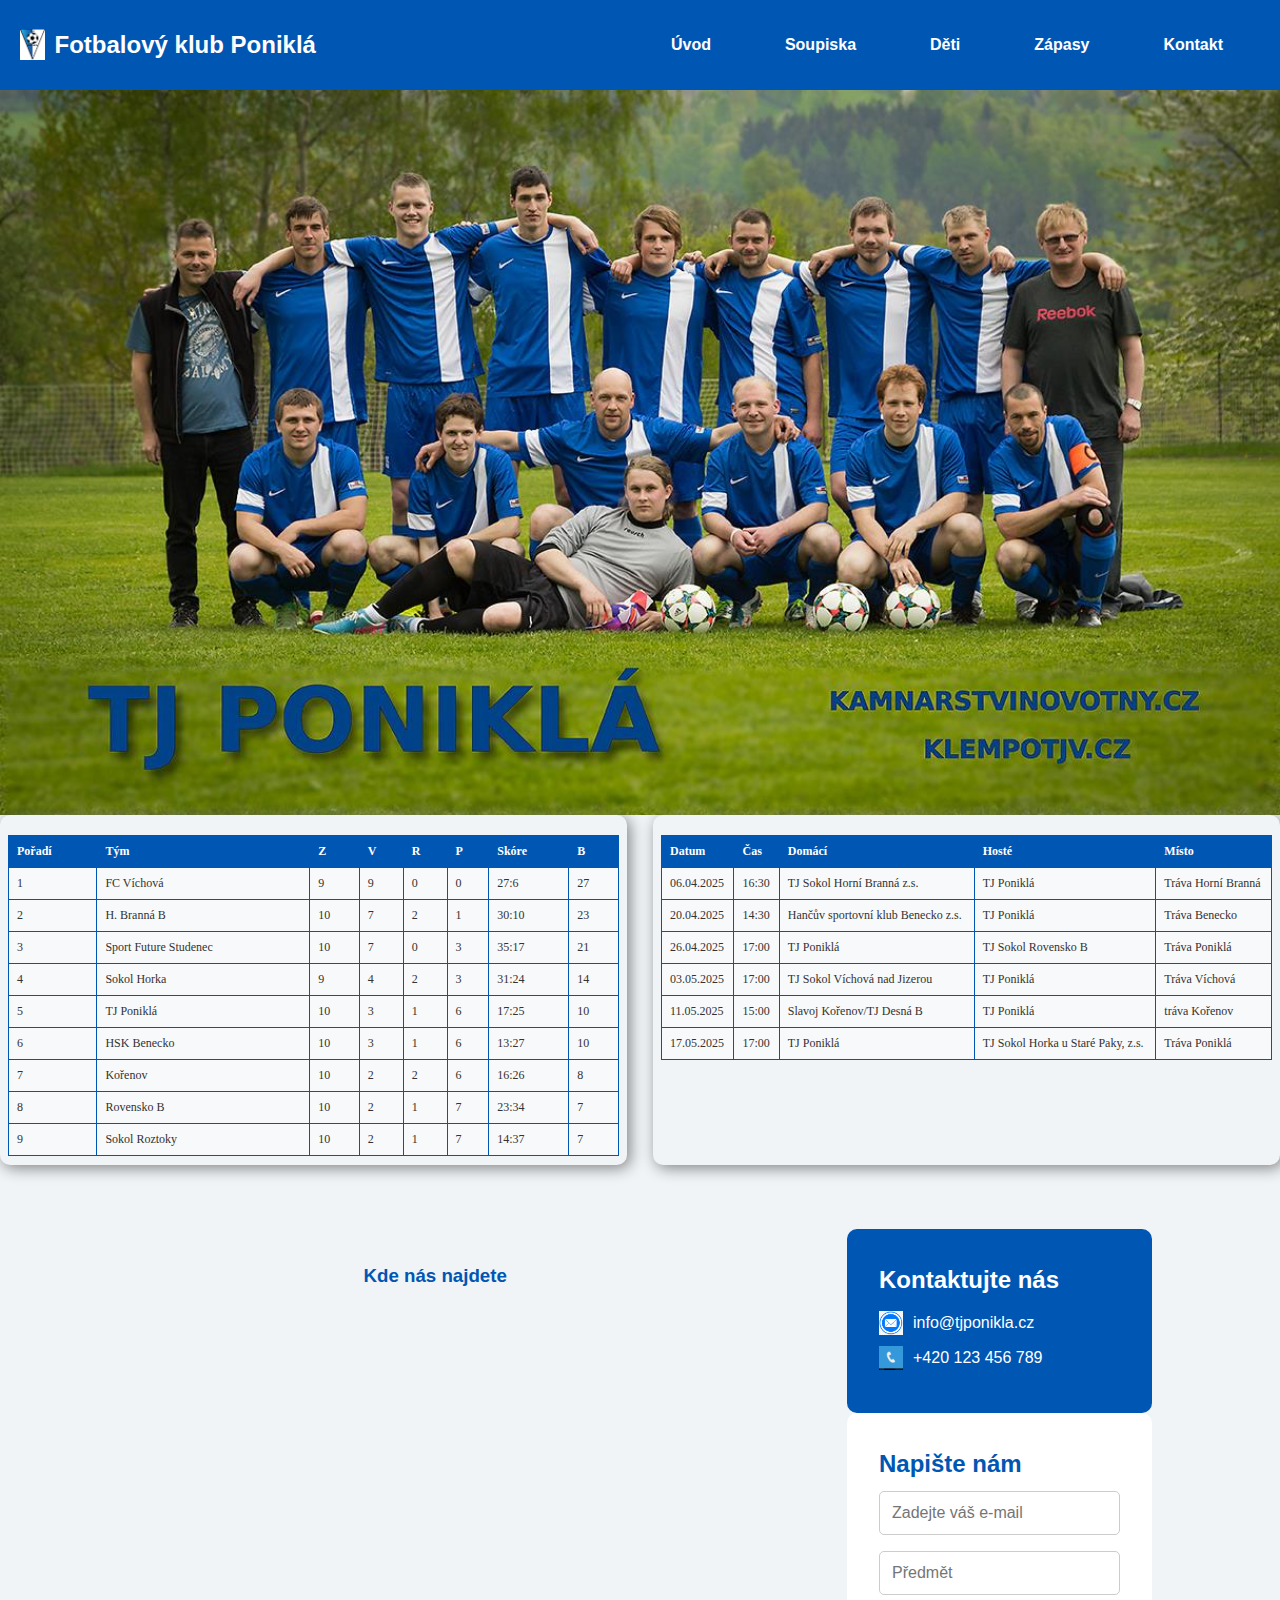
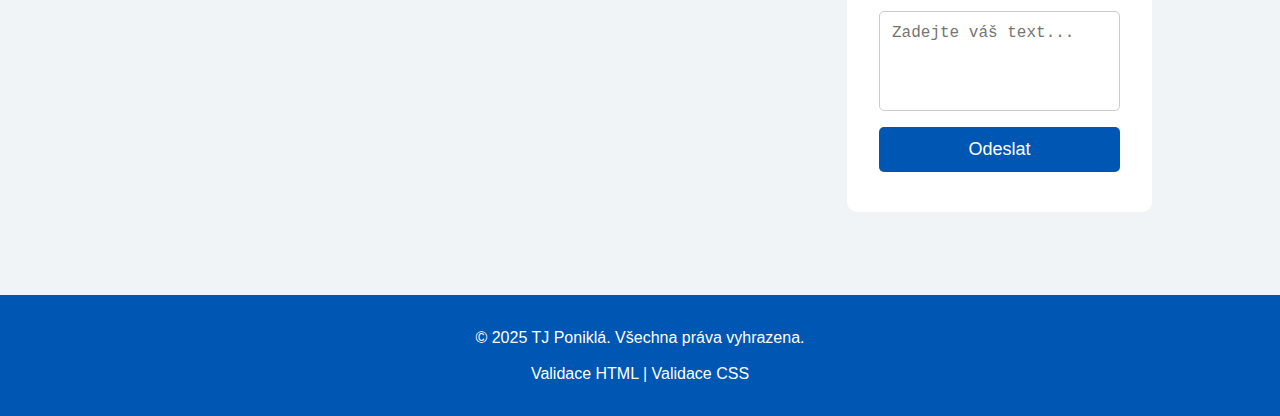
<file: index.html>
<!DOCTYPE html>
<html lang="cs">

<head>
    <meta charset="UTF-8">
    <meta name="viewport" content="width=device-width, initial-scale=1.0">
    <meta http-equiv="X-UA-Compatible" content="ie=edge">
    <title>TJ Poniklá</title>
    <link rel="stylesheet" href="style.css">
</head>

<body>
    <header>
        <div class="logo">
            <img src="logo.png" alt="TJ Poniklá">
            <span class="logo-text">Fotbalový klub Poniklá</span>
        </div>
        <nav>
            <div id="menu-icon">
                <span></span>
                <span></span>
                <span></span>
            </div>
            <ul id="nav-list">
                <li><a href="index.html">Úvod</a></li>
                <li><a href="soupiska.html">Soupiska</a></li>
                <li><a href="deti.html">Děti</a></li>
                <li><a href="zapasy.html">Zápasy</a></li>
                <li><a href="kontakt.html">Kontakt</a></li>
            </ul>
        </nav>
    </header>
    

    <section id="main-photo">
        <img src="hromadne_foto.jpg" alt="Tým TJ Poniklá">
    </section>
   

    
    
    <div class="tabulky-container">
        <iframe id="tabulkaIframe" src="tabulka.html" width="49%" height="600"></iframe>
        <iframe id="zapasyIframe" src="nadchazejici_zapasy.html" width="49%" height="600"></iframe>
    </div>
    
    
    
    <div class="wrapper">
        <div class="map-container">
            <h3>Kde nás najdete</h3>
            <iframe src="https://www.google.com/maps/embed?pb=!1m18!1m12!1m3!1d2529.068969776859!2d15.456956276728032!3d50.662979971633455!2m3!1f0!2f0!3f0!3m2!1i1024!2i768!4f13.1!3m3!1m2!1s0x470ec7bad623356d%3A0xd2d314b753282fa3!2zRm90YmFsb3bDqSBoxZlpxaF0xJsgUG9uaWtsw6E!5e0!3m2!1scs!2scz!4v1739966859310!5m2!1scs!2scz" width="600" height="450" style="border:0;" allowfullscreen="" loading="lazy" referrerpolicy="no-referrer-when-downgrade"></iframe>        </div>
    
        <section id="contact">
            <div class="info con-box">
                <div class="con">
                    <h2>Kontaktujte nás</h2>
                    <ul>
                        <li><img src="email_logo.png" alt=""> info@tjponikla.cz</li>
                        <li><img src="white-phone-icon-on-blue-background-vector-7352042.jpg" alt=""> +420 123 456 789</li>
                    </ul>
                </div>
            </div>
            <div class="info con-box white-background">
                <div class="con">
                    <h2>Napište nám</h2>
                    <form class="form" action="mailto:info@tjponikla.cz" method="post" enctype="text/plain">
                        <input type="email" placeholder="Zadejte váš e-mail" required>
                        <input type="text" placeholder="Předmět" required>
                        <textarea placeholder="Zadejte váš text..." required></textarea>
                        <input type="submit" value="Odeslat" id="sbmt-btn">
                    </form>
                </div>
            </div>
        </section>
    </div>

    <footer>
        <p>&copy; 2025 TJ Poniklá. Všechna práva vyhrazena.</p>
        <p><a href="https://validator.w3.org/check?uri=referer">Validace HTML</a> | <a href="https://jigsaw.w3.org/css-validator/validator?uri=referer">Validace CSS</a></p>
    </footer>

    <script src="script.js">
       
    </script>
</body>

</html>
</file>
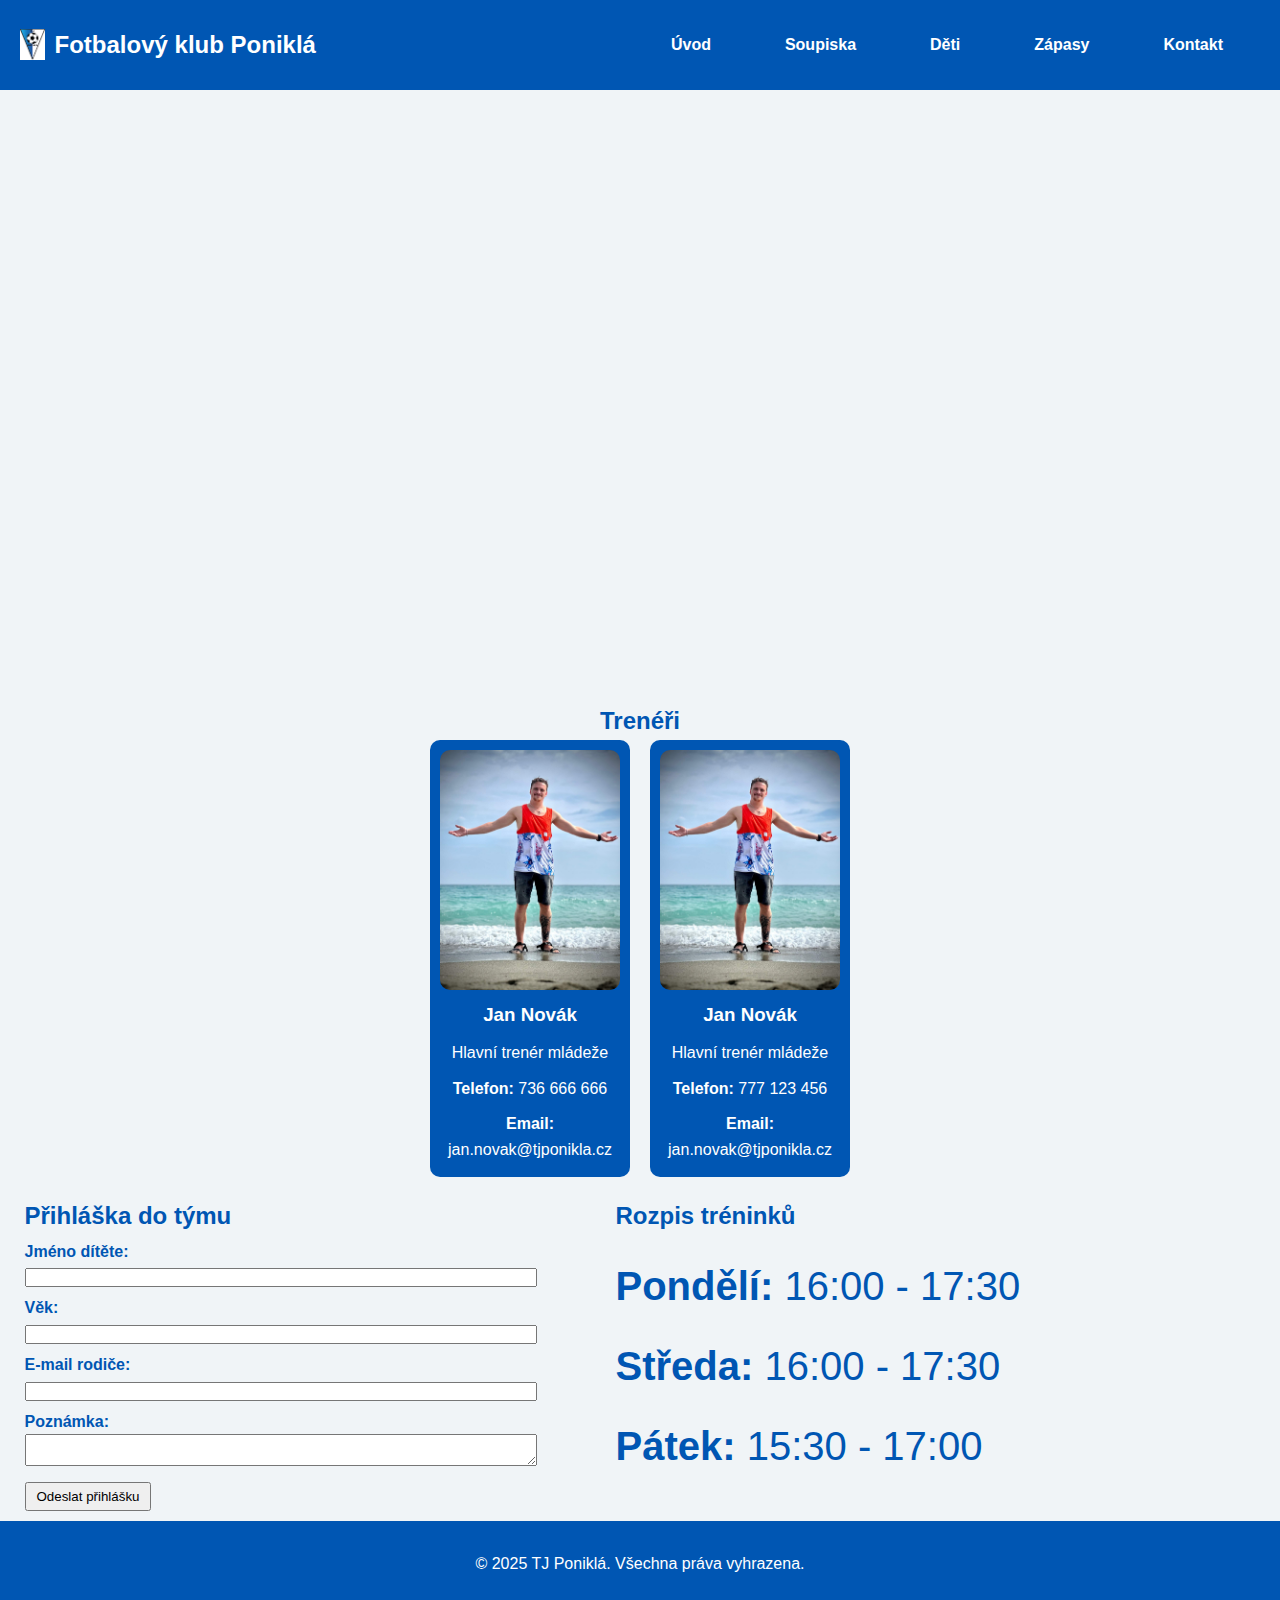
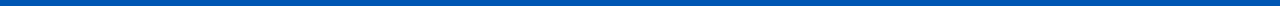
<file: deti.html>
<!DOCTYPE html>
<html lang="cs">
<head>
    <meta charset="UTF-8">
    <meta name="viewport" content="width=device-width, initial-scale=1.0">
    <title>Děti - TJ Poniklá</title>
    <link rel="stylesheet" href="style.css">
</head>
<body>
    <header>
        <div class="logo">
            <img src="logo.png" alt="TJ Poniklá">
            <span class="logo-text">Fotbalový klub Poniklá</span>
        </div>
        <nav>
            <div id="menu-icon">
                <span></span>
                <span></span>
                <span></span>
            </div>
            <ul id="nav-list">
                <li><a href="index.html">Úvod</a></li>
                <li><a href="soupiska.html">Soupiska</a></li>
                <li><a href="deti.html">Děti</a></li>
                <li><a href="zapasy.html">Zápasy</a></li>
                <li><a href="kontakt.html">Kontakt</a></li>
            </ul>
        </nav>
    </header>
    
    <div class="nabidka">
        <h2>Přidej se k našemu týmu!</h2>
        <p>
            Hledáme mladé nadějné hráče, kteří chtějí rozvíjet svůj talent, zlepšit se ve fotbale 
            a stát se součástí skvělého týmu. Nabízíme pravidelné tréninky pod vedením zkušených trenérů,
            účast na turnajích a hlavně spoustu zábavy a skvělou partu kamarádů!
        </p>
        
        <p>
            🏆 Co ti nabízíme?
            <ul>
                <li>Pravidelné tréninky třikrát týdně</li>
                <li>Zápasy a turnaje s dalšími týmy</li>
                <li>Moderní tréninkové metody</li>
                <li>Přátelský kolektiv a skvělou atmosféru</li>
            </ul>
        </p>
        
        <p>
            Přijímáme kluky i holky všech věkových kategorií. Pokud máš rád/a fotbal a chceš se stát součástí našeho týmu, 
            neváhej a přihlas se ještě dnes! ⚽🔥  
        </p>
    </div>
    
   

    <section class="soupiska">


    <h2>Trenéři</h2>

    <section class="hrac-container">
        <div class="hrac">
            <img src="pavel_koucky.jpg" alt="Trenér Jan Novák">
            <h3>Jan Novák</h3>
            <p>Hlavní trenér mládeže</p>
            <p><strong>Telefon: </strong>736 666 666</p>
            <p><strong>Email: </strong> jan.novak@tjponikla.cz</p>
        </div>
        
        <div class="hrac">
            <img src="pavel_koucky.jpg" alt="Trenér Jan Novák">
            <h3>Jan Novák</h3>
            <p>Hlavní trenér mládeže</p>
            <p><strong>Telefon: </strong>777 123 456</p>
            <p><strong>Email: </strong> jan.novak@tjponikla.cz</p>
        </div>
    </section>
</section>

<div class="container">
    <div class="prihlaska">
        <h2>Přihláška do týmu</h2>
        
        <label for="jmeno">Jméno dítěte:</label>
        <input type="text" id="jmeno">
        
   
            <label for="vek">Věk:</label>
            <input type="number" id="vek">
     

        <label for="email">E-mail rodiče:</label>
        <input type="email" id="email">

        <label for="poznamka">Poznámka:</label>
        <textarea id="poznamka"></textarea>

        <button type="submit">Odeslat přihlášku</button>
    </div>

    <div class="rozpis-treninku">
        <h2>Rozpis tréninků</h2>
        <p><strong>Pondělí:</strong> 16:00 - 17:30</p>
        <p><strong>Středa:</strong> 16:00 - 17:30</p>
        <p><strong>Pátek:</strong> 15:30 - 17:00</p>
    </div>
</div>


    
 
    
    <footer>
        <p>&copy; 2025 TJ Poniklá. Všechna práva vyhrazena.</p>
    </footer>
</body>
</html>
</file>
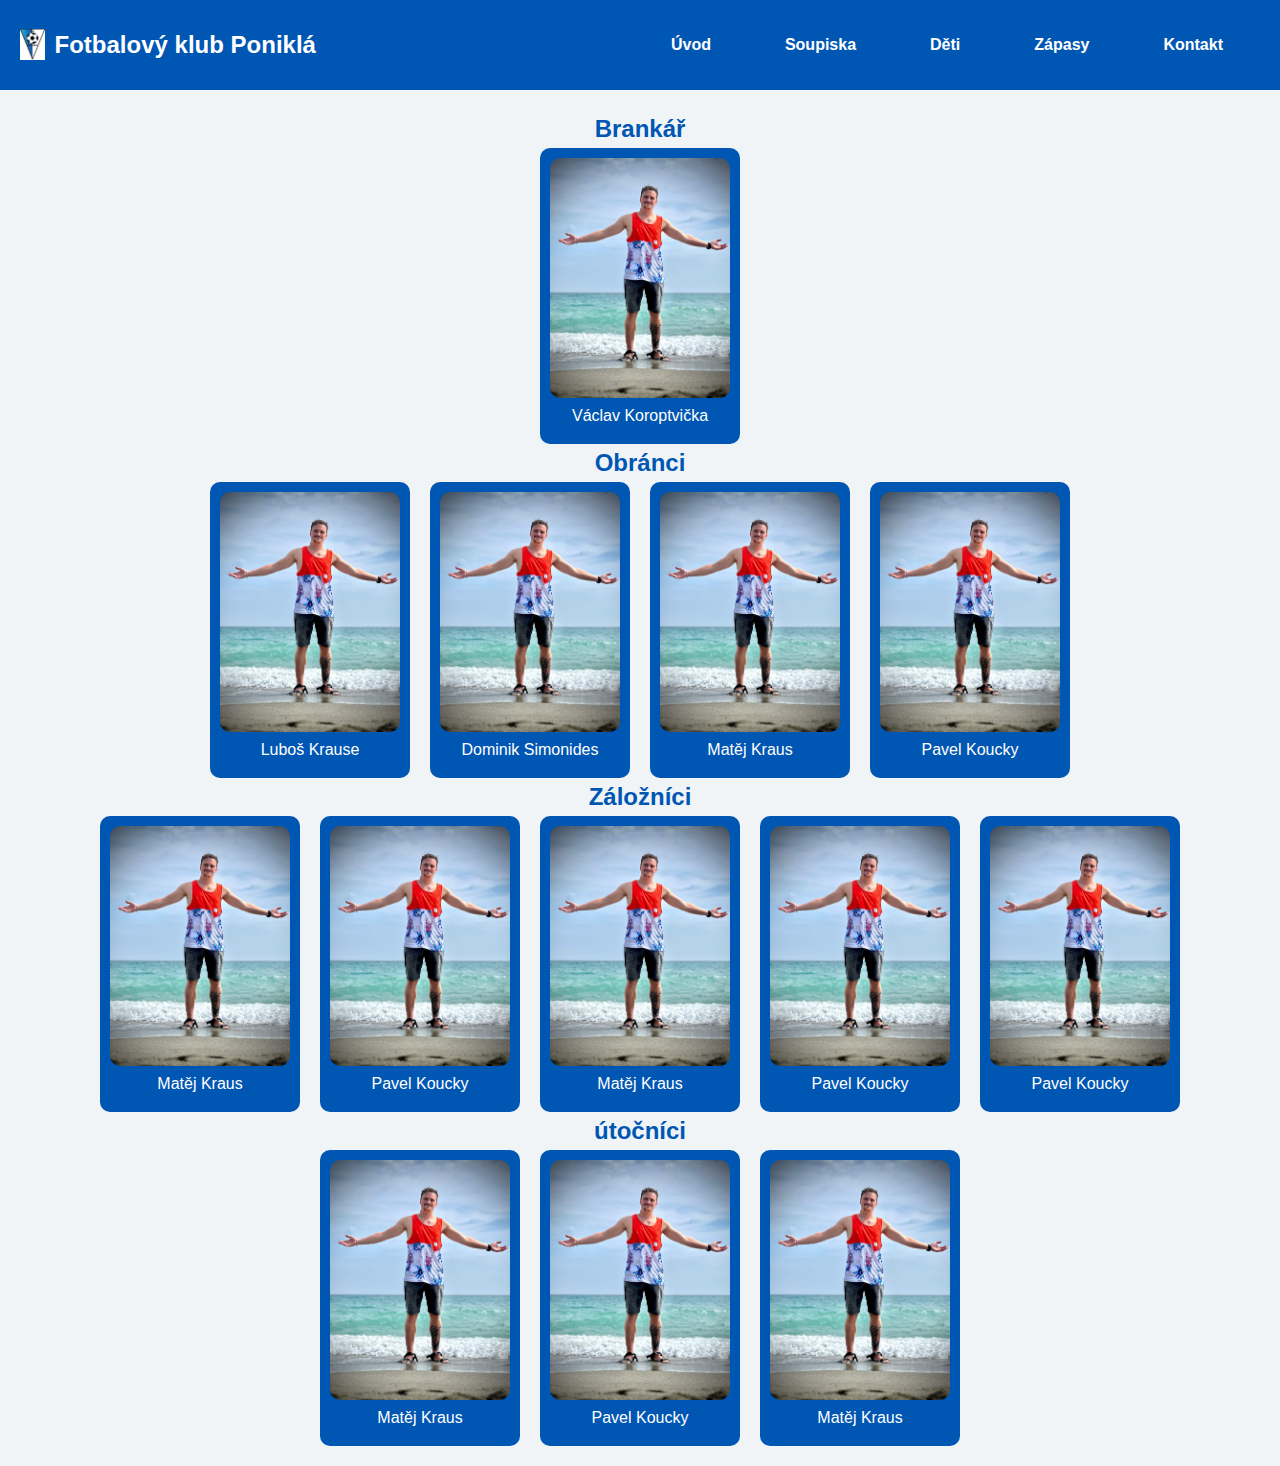
<file: soupiska.html>
<!DOCTYPE html>
<html lang="cs">
<head>
    <meta charset="UTF-8">
    <meta name="viewport" content="width=device-width, initial-scale=1.0">
    <title>TJ Poniklá - Soupiska</title>
    <link rel="stylesheet" href="style.css">
</head>
<body>
    <header>
        <div class="logo">
            <img src="logo.png" alt="TJ Poniklá">
            <span class="logo-text">Fotbalový klub Poniklá</span>
        </div>
        <nav>
            <div id="menu-icon">
                <span></span>
                <span></span>
                <span></span>
            </div>
            <ul id="nav-list">
                <li><a href="index.html">Úvod</a></li>
                <li><a href="soupiska.html">Soupiska</a></li>
                <li><a href="deti.html">Děti</a></li>
                <li><a href="zapasy.html">Zápasy</a></li>
                <li><a href="kontakt.html">Kontakt</a></li>
            </ul>
        </nav>
    </header>
    
    <section class="soupiska">
        <h2>Brankář</h2>
        <div class="hrac-container">
            <div class="hrac">
                <img src="pavel_koucky.jpg" alt="Václav Koroptvička">
                <p>Václav Koroptvička</p>
            </div>
        </div>
    
        <h2>Obránci</h2>
        <div class="hrac-container">
            <div class="hrac">
                <img src="pavel_koucky.jpg" alt="Obránce 1">
                <p>Luboš Krause</p>
            </div>
            <div class="hrac">
                <img src="pavel_koucky.jpg" alt="Obránce 2">
                <p>Dominik Simonides</p>
            </div>
            <div class="hrac">
                <img src="pavel_koucky.jpg" alt="Záložník 1">
                <p>Matěj Kraus</p>
            </div>
            <div class="hrac">
                <img src="pavel_koucky.jpg" alt="Záložník 2">
                <p>Pavel Koucky</p>
            </div>
        </div>
    
        <h2>Záložníci</h2>
        <div class="hrac-container">
            <div class="hrac">
                <img src="pavel_koucky.jpg" alt="Záložník 1">
                <p>Matěj Kraus</p>
            </div>
            <div class="hrac">
                <img src="pavel_koucky.jpg" alt="Záložník 2">
                <p>Pavel Koucky</p>
            </div>
            <div class="hrac">
                <img src="pavel_koucky.jpg" alt="Záložník 1">
                <p>Matěj Kraus</p>
            </div>
            <div class="hrac">
                <img src="pavel_koucky.jpg" alt="Záložník 2">
                <p>Pavel Koucky</p>
            </div>
            <div class="hrac">
                <img src="pavel_koucky.jpg" alt="Záložník 2">
                <p>Pavel Koucky</p>
            </div>
        </div>


        <h2>útočníci</h2>
        <div class="hrac-container">
            <div class="hrac">
                <img src="pavel_koucky.jpg" alt="Záložník 1">
                <p>Matěj Kraus</p>
            </div>
            <div class="hrac">
                <img src="pavel_koucky.jpg" alt="Záložník 2">
                <p>Pavel Koucky</p>
            </div>
            <div class="hrac">
                <img src="pavel_koucky.jpg" alt="Záložník 1">
                <p>Matěj Kraus</p>
            </div>
            
        </div>
    </section>
    
    

</body>
</html>
</file>
<file: style.css>
/* Reset stylů */
* {
    padding: 0;
    margin: 0;
    box-sizing: border-box;
}

/* Základní nastavení pro tělo stránky */
body {
    font-family: Arial, sans-serif;
    line-height: 1.6;
    background-color: #f0f4f7;
    color: #0056b3;
    margin: 0; /* Odstraní mezery kolem těla stránky */
}

/* Hlavička stránky */
header {
    display: flex;
    justify-content: space-between;
    align-items: center;
    padding: 20px;
    background-color: #0056b3;
    color: white;
    margin-bottom: 0;
    position: sticky;  /* Přidání sticky efektu */
    top: 0;  /* Uchová hlavičku na vrchu */
    z-index: 1000; /* Zajišťuje, že bude vždy nad ostatními elementy */
}

/* Logo a text vedle něj */
header .logo {
    display: flex;
    align-items: center;
}

header .logo img {
    width: 4%; /* Logo v hlavičce */
    margin-right: 10px; /* Mezera mezi logem a textem */
}

header .logo .logo-text {
    font-size: 1.5rem;
    font-weight: bold;
    color: white;
}

/* Navigace */
nav ul {
    list-style: none;
    display: flex;
}

nav ul li {
    margin: 0 15px;
}

nav ul li a {
    color: white;
    text-decoration: none;
    font-weight: bold;
}
.soupiska {
    text-align: center;
    padding: 20px;
}

.hrac-container {
    display: flex;
    flex-wrap: wrap;
    justify-content: center;
    gap: 20px;
}
.hrac {
    text-align: center;
    background-color: #0056b3;
    color: white;
    padding: 10px;
    border-radius: 10px;
    width: 200px; /* Pevná šířka pro konzistentní vzhled */
    transition: 0.3s;
    display: flex;
    flex-direction: column;
    align-items: center;
}

.hrac p {
    display: block; /* Každý řádek zůstane pod sebou */
    margin: 5px 0; /* Odstup mezi řádky */
    text-align: center;
    white-space: normal; /* Umožní zalomení textu */
}

.hrac img {
    width: 100%;
    border-radius: 10px;
    object-fit: cover;
}

.hrac h3 {
    margin: 10px 0 5px 0;
}


.hrac:hover {
    background-color: white;
    color: #0056b3;
    box-shadow: 0 0 10px rgba(0, 0, 0, 0.2);
}

.hrac h2 {
    color: #0056b3;
    border-bottom: 2px solid #0056b3;
    display: inline-block;
    padding-bottom: 5px
}
/* Responzivní navigace pro malé obrazovky */
#menu-icon {
    display: none;
    flex-direction: column;
    cursor: pointer;
    width: 30px;
    height: 20px;
    justify-content: space-between;
}

#menu-icon span {
    background-color: white;
    height: 4px;
    width: 100%;
}



#nav-list {
    display: flex;
}

#nav-list a {
    display: block;
    padding: 10px 20px;
    color: white;
    text-decoration: none;
    border: 2px solid transparent;
    transition: all 0.1s ease-in-out;
}

/* Efekt při najetí myší */
#nav-list a:hover {
    background-color: white;
    color: #0056b3; /* Modrý text */
    border: 2px solid #0056b3; /* Ohraničení změní barvu na modrou */
    border-radius: 5px; /* Lehce zaoblené rohy */
    transform: scale(1.05); /* Mírné zvětšení odkazu */
    box-shadow: 0px 0px 10px rgba(255, 255, 255, 0.6); /* Jemný bílý svítící efekt */
}

@media (max-width: 768px) {
    #menu-icon {
        display: flex;
        position: absolute;
        top: 20px;
        right: 20px;
    }

    #nav-list {
        display: none;
        flex-direction: column;
        position: absolute;
        top: 70px;
        right: 0;
        background-color: #0056b3;
        width: 200px;
        padding: 10px 0;
    }

    #nav-list.active {
        display: flex;
    }
}

/* Hlavní fotka */
#main-photo {
    width: 100%;
    display: flex;
    justify-content: center;
    margin: 0; /* Odstraní mezeru nad fotkou */
}

#main-photo img {
    width: 100%;
    height: auto;
}
/* Kontejner pro iframe */
.iframe-container {
    width: 100%;
    margin: 20px auto;
    padding: 10px;
    background-color: white;
    border-radius: 10px;
    box-shadow: 0 4px 8px rgba(0, 0, 0, 0.1);
    overflow: hidden;
}

/* Styly pro iframe */
iframe {
    width: 100%;
    height: 500px;
    border: none;
    border-radius: 10px;
}

/* Tabulka */
table.dataframe {
    width: 100%;
    border-collapse: collapse;
    margin-top: 20px;
}

table.dataframe th, table.dataframe td {
    padding: 10px;
    text-align: left;
    border: 1px solid #0056b3;
    background-color: #f8f9fa;
}

table.dataframe th {
    background-color: #0056b3;
    color: white;
    font-weight: bold;
}

table.dataframe tr:nth-child(even) {
    background-color: #e9ecef;
}

table.dataframe tr:hover {
    background-color: #dfe3e9;
}

table.dataframe td {
    color: #333;
}





/* KONTAKT - Flexbox pro mapu a formulář vedle sebe */
.wrapper {
    display: flex;
    justify-content: space-between;
    gap: 20px;
    margin: 5% auto;
    width: 80%;
}

.map-container,
.con-form {
    width: 60%; /* Každý zabírá 48% šířky */
}

.map-container {
    text-align: center;
    background: #f0f4f7;
    padding: 2rem;
    border-radius: 10px;
}

.map-container iframe {
    width: 100%;
    height: 500px;
    border-radius: 10px;
}

.con-form {
    background: white;
    padding: 2rem;
    color: gray;
    border-radius: 10px;
}

/* Sekce kontaktní informace */
.info {
    background: #0056b3;
    color: white;
    padding: 2rem;
    border-radius: 10px;
}

.info ul {
    padding-left: 0;
}

.info ul li {
    list-style: none;
    margin: 10px 0;
    display: flex;
    align-items: center;
}

.info ul li img {
    width: 24px;
    height: 24px;
    margin-right: 10px;
}

.white-background {
    background: white;
    color: #0056b3;
}

/* Formulář */
.form {
    display: flex;
    flex-direction: column;
    align-items: center;
}

.form input,
.form textarea {
    width: 100%;
    padding: 12px;
    margin: 8px 0;
    border: 1px solid #ccc;
    border-radius: 5px;
    font-size: 16px;
}

.form textarea {
    resize: none;
    height: 100px;
}

#sbmt-btn {
    width: 100%;
    background: #0056b3;
    color: white;
    padding: 12px;
    border: none;
    font-size: 18px;
    cursor: pointer;
    transition: 0.3s;
    border-radius: 5px;
}

#sbmt-btn:hover {
    background: #003d82;
}

/* Responzivní úpravy pro malé obrazovky */
@media (max-width: 768px) {
    .wrapper {
        flex-direction: column; /* Bloky pod sebou na malých obrazovkách */
        align-items: center;
    }

    .map-container,
    .con-form {
        width: 100%; /* Každý zabírá 100% šířky */
    }
}

/* FOOTER */
footer {
    text-align: center;
    padding: 20px;
    background-color: #0056b3;
    color: white;
}

footer p {
    margin: 10px 0;
}

footer a {
    color: white;
    text-decoration: none;
}

.tabulky-container {
    display: flex;
    justify-content: space-between;
    gap: 2%;
    width: 100%;
    flex-wrap: wrap; /* Přidáno pro umožnění přechodu na nový řádek */
}

.tabulky-container iframe {
    border: none;
    box-shadow: 3px 3px 15px grey;
    width: 49%; /* Nastavení šířky iframe */
    height: 350px; /* Počáteční výška iframe */
}

/* Mediální dotaz pro menší obrazovky */
@media (max-width: 768px) {
    .tabulky-container iframe {
        width: 100%; /* Tabulky budou na celé šířce */
        height: auto; /* Výška se přizpůsobí obsahu */
        margin-bottom: 20px; /* Přidá mezery mezi tabulkami */
    }
}

/* Zajištění stejné výšky pro obě tabulky */
@media (max-width: 768px) {
    .tabulky-container iframe {
        height: 500px; /* Příklad menší výšky pro mobilní zařízení */
    }
}

  
 
  
 
/* Hero Section */
.hero {
    background: url('hero-image.jpg') center/cover no-repeat;
    height: 400px;
    display: flex;
    align-items: center;
    justify-content: center;
    text-align: center;
    color: white;
    font-size: 2rem;
    font-weight: bold;
    text-shadow: 2px 2px 5px rgba(0, 0, 0, 0.5);
}

/* Přihláška Form */
.container {
    display: flex;
    justify-content: space-around; /* Přidá rozestup mezi prvky */
    align-items: flex-start;
    gap: 30px; /* Větší mezera mezi sloupci */
}

.prihlaska {
    width: 40%; /* Mírně zmenšená přihláška */
}

.rozpis-treninku {
    width: 50%; /* Mírně zvětšený rozpis */
}

.prihlaska label {
    display: block;
    margin-top: 3px;
    font-weight: bold;
}

.prihlaska input,
.prihlaska textarea {
    width: 100%;
    margin-bottom: 5px;
}



.prihlaska button {
    width: auto;
    margin-top: 3px;
    margin-bottom: 10px;
    padding: 5px 10px;
}

.rozpis-treninku h2 {
    margin-bottom: 10px;
}

.rozpis-treninku p {
    font-size: 40px;
    line-height: 2;
}


/* Trenéři */
.treneri-container {
    display: flex;
    justify-content: center;
    gap: 20px;
    margin: 50px auto;
    flex-wrap: wrap;
    max-width: 800px;
}

.trener {
    background: white;
    padding: 15px;
    text-align: center;
    border-radius: 10px;
    box-shadow: 0 0 10px rgba(0, 0, 0, 0.1);
    width: calc(50% - 20px);
    box-sizing: border-box;
}

.trener img {
    width: 100px;
    height: 100px;
    border-radius: 50%;
    object-fit: cover;
}

.trener h3 {
    color: #004080;
    margin: 10px 0 5px;
}

.trener p {
    margin: 5px 0;
    font-size: 0.9rem;
}



.nabidka {
    background: linear-gradient(135deg, #0056b3, #003580);
    color: white;
    padding: 20px;
    border-radius: 10px;
    text-align: center;
    max-width: 600px;
    margin: 20px auto;
    box-shadow: 0 4px 10px rgba(0, 0, 0, 0.2);
    opacity: 0;
    transform: translateY(20px);
    animation: fadeInUp 1s ease-out forwards;
}

.nabidka h2 {
    font-size: 28px;
    margin-bottom: 10px;
    text-transform: uppercase;
    letter-spacing: 2px;
}

.nabidka p {
    font-size: 18px;
    line-height: 1.5;
    margin-bottom: 15px;
}

.nabidka ul {
    list-style: none;
    padding: 0;
}

.nabidka ul li {
    font-size: 16px;
    padding: 8px;
    background: rgba(255, 255, 255, 0.2);
    margin: 5px 0;
    border-radius: 5px;
    transition: 0.3s;
}

.nabidka ul li:hover {
    background: rgba(255, 255, 255, 0.4);
}

/* Animace pro postupné zobrazení */
@keyframes fadeInUp {
    from {
        opacity: 0;
        transform: translateY(20px);
    }
    to {
        opacity: 1;
        transform: translateY(0);
    }
}
</file>
